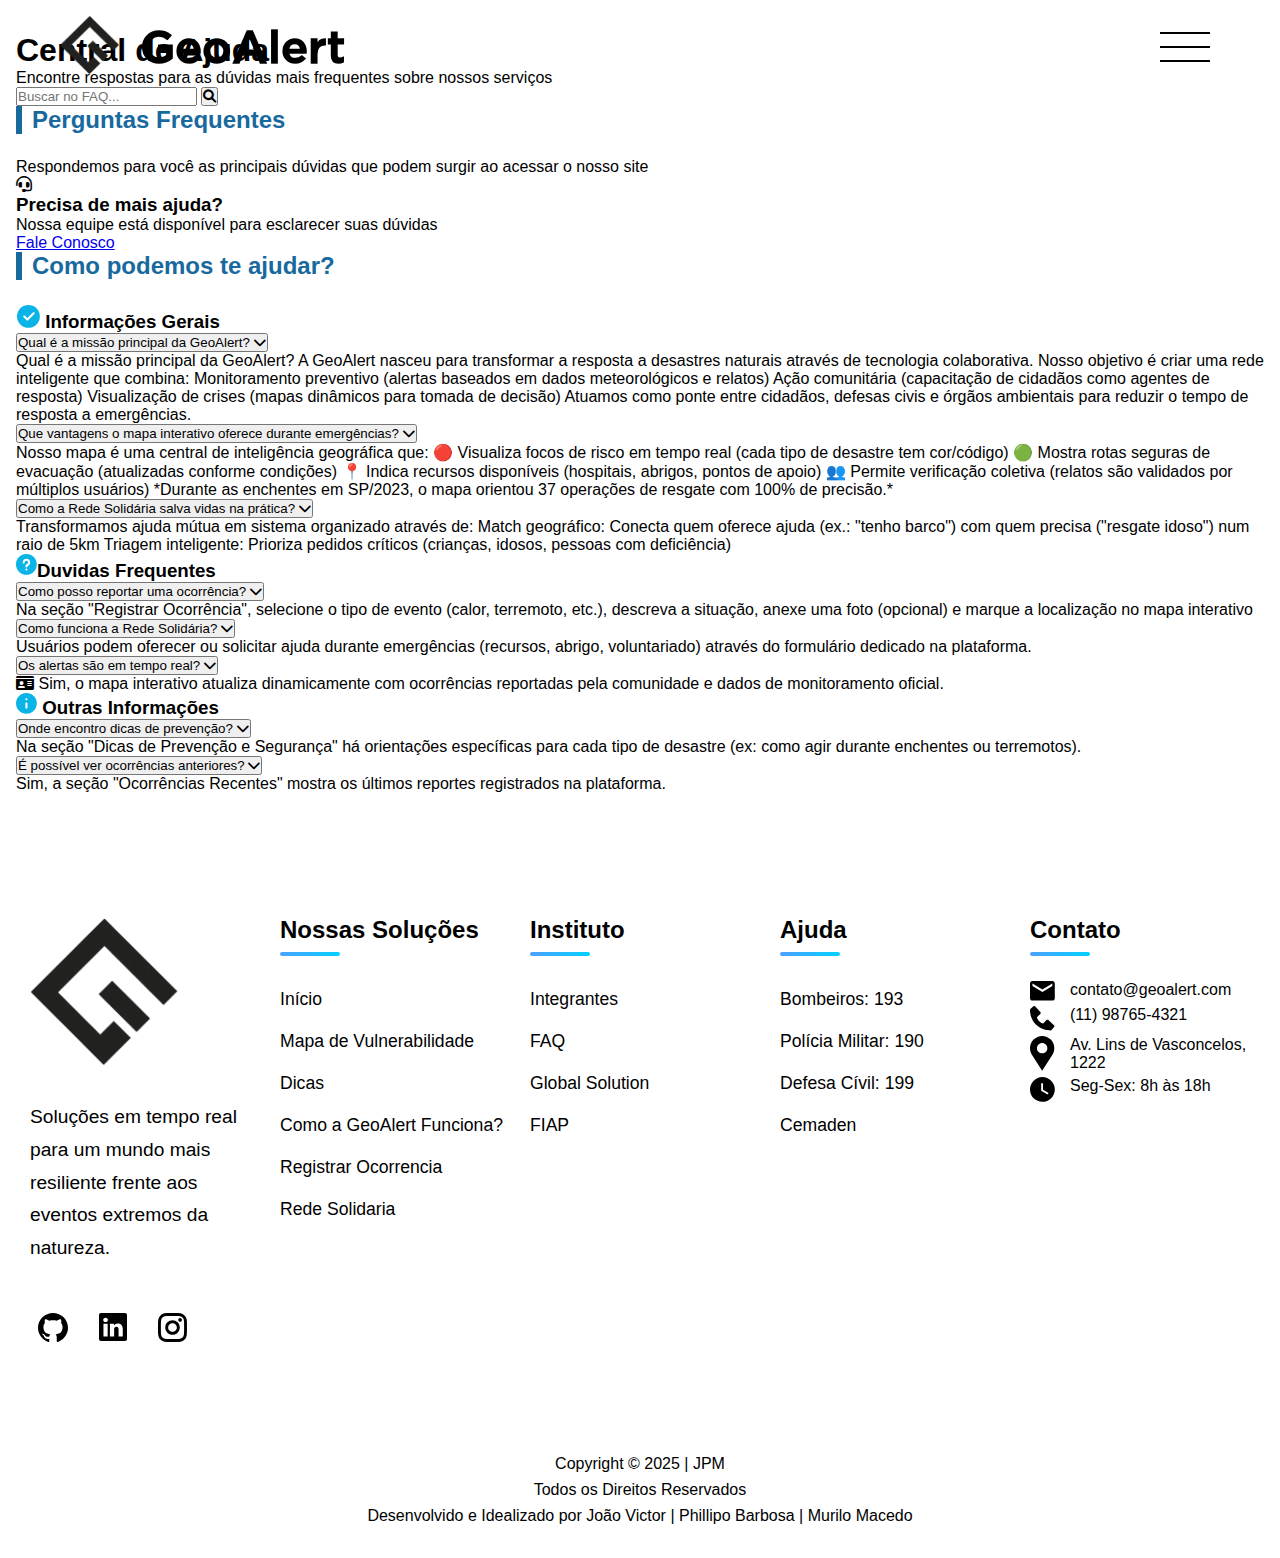
<file: faq.html>
<!DOCTYPE html>
<html lang="pt-BR">
<head>
    <meta charset="UTF-8">
    <meta name="viewport" content="width=device-width, initial-scale=1.0">
    <link rel="stylesheet" href="styles/style.css">
    <link rel="stylesheet" href="styles/mobile.css">
    <link rel="stylesheet" href="https://cdnjs.cloudflare.com/ajax/libs/font-awesome/6.0.0-beta3/css/all.min.css">
    <link rel="fav icon" type="image/x-icon" href="/images/geoalert-logo.svg">

    <style>
    @font-face {
        font-family: gotham-ligth;
        src: url(fonts/Gotham-Light.otf);
    }

    @font-face {
        font-family: gotham-medium;
        src: url(fonts/gotham-htf-medium.otf);
    }

    @font-face {
        font-family: gotham-bold;
        src: url(fonts/Gotham-Bold.otf);
    }
</style>

    <title>FAQ - Global Solution</title>
</head>
<body class="body-faq">

    <nav class="nav">
      <div class="logo-nav">
        <a href="index.html"><img class="logo-geoalert" src="images/geoalert-logo.svg" alt=""></a>
        <h1 class="logo-name">GeoAlert</h1>
      </div>
      <ul class="nav-links">
          <li><a href="index.html"><span class="numero">01</span>Início</a></li>
          <li><a href="integrantes.html"><span class="numero">02</span>Integrantes</a></li>
          <li><a href="faq.html" target="_blank"><span class="numero">03</span>FAQ</a></li>
          <li><a href="https://www.fiap.com.br/graduacao/global-solution/" target="_blank"><span class="numero">04</span>Global Solution</a></li>
          <li><a href="https://www.fiap.com.br/" target="_blank"><span class="numero">05</span>FIAP</a></li>
      </ul>
      <button class="hamburger" aria-label="Menu">
          <span></span>
          <span></span>
          <span></span>
      </button>
    </nav>

    <main class="conteudo-principal">
        <div class="container">
            <div class="cabecalho-faq">
                <h1 class="troca-fontes">Central de Ajuda</h1>
                <p>Encontre respostas para as dúvidas mais frequentes sobre nossos serviços</p>
                
                <div class="container-busca">
                    <input type="text" id="busca-faq" placeholder="Buscar no FAQ...">
                    <button type="button"><i class="fas fa-search"></i></button>
                </div>
            </div>

            <div class="grid-faq">
                <aside class="barra-lateral-faq">
                    <h2 class="troca-fontes">Perguntas Frequentes</h2>
                    <p class="subtitulo">Respondemos para você as principais dúvidas que podem surgir ao acessar o nosso site</p>
                    
                    <div class="cartao-ajuda">
                        <i class="fas fa-headset"></i>
                        <h3 class="troca-fontes">Precisa de mais ajuda?</h3>
                        <p>Nossa equipe está disponível para esclarecer suas dúvidas</p>
                        <a href="integrantes.html" class="botao">Fale Conosco</a>
                    </div>
                </aside>

                <section class="conteudo-faq">
                    <h2 class="troca-fontes">Como podemos te ajudar?</h2>
                    
                    <div class="categoria-faq">
                        <h3 class="troca-fontes"><img src="images/logo-check.svg" alt=""> Informações Gerais</h3>
                        <div class="acordeao-faq">
                            <!-- Item 1 -->
                            <div class="item-faq ativo">
                                <button class="pergunta-faq">
                                    <span>Qual é a missão principal da GeoAlert?</span>
                                    <i class="fas fa-chevron-down"></i>
                                </button>
                                <div class="resposta-faq">
                                    <p>Qual é a missão principal da GeoAlert?
                                       A GeoAlert nasceu para transformar a resposta a desastres naturais através de tecnologia colaborativa. Nosso objetivo é criar uma rede inteligente que combina:

                                        Monitoramento preventivo (alertas baseados em dados meteorológicos e relatos)

                                       Ação comunitária (capacitação de cidadãos como agentes de resposta)

                                       Visualização de crises (mapas dinâmicos para tomada de decisão)
                                       Atuamos como ponte entre cidadãos, defesas civis e órgãos ambientais para reduzir o tempo de resposta a emergências.</p>
                                </div>
                            </div>
                            
                            <!-- Item 2 -->
                            <div class="item-faq">
                                <button class="pergunta-faq">
                                    <span>Que vantagens o mapa interativo oferece durante emergências?</span>
                                    <i class="fas fa-chevron-down"></i>
                                </button>
                                <div class="resposta-faq">
                                    <p>Nosso mapa é uma central de inteligência geográfica que:

                                    🔴 Visualiza focos de risco em tempo real (cada tipo de desastre tem cor/código)

                                    🟢 Mostra rotas seguras de evacuação (atualizadas conforme condições)

                                    📍 Indica recursos disponíveis (hospitais, abrigos, pontos de apoio)

                                    👥 Permite verificação coletiva (relatos são validados por múltiplos usuários)
                                    *Durante as enchentes em SP/2023, o mapa orientou 37 operações de resgate com 100% de precisão.*

                                    </p>
                                    
                                </div>
                            </div>
                            
                            <!-- Item 3 -->
                            <div class="item-faq">
                                <button class="pergunta-faq">
                                    <span>Como a Rede Solidária salva vidas na prática?</span>
                                    <i class="fas fa-chevron-down"></i>
                                </button>
                                <div class="resposta-faq">
                                    <div class="grid-enderecos">
                                        <div class="item-endereco">
                                            <p>Transformamos ajuda mútua em sistema organizado através de:

                                                Match geográfico: Conecta quem oferece ajuda (ex.: "tenho barco") com quem precisa ("resgate idoso") num raio de 5km

                                                Triagem inteligente: Prioriza pedidos críticos (crianças, idosos, pessoas com deficiência)

                                                </p>
                                        </div>
                                        
                                    </div>
                                </div>
                            </div>
                        </div>
                    </div>

                    <div class="categoria-faq">
                        <h3 class="troca-fontes"><img src="images/logo-question.svg" alt="">Duvidas Frequentes</h3>
                        <div class="acordeao-faq">
                            <!-- Item 4 -->
                            <div class="item-faq">
                                <button class="pergunta-faq">
                                    <span>Como posso reportar uma ocorrência?</span>
                                    <i class="fas fa-chevron-down"></i>
                                </button>
                                <div class="resposta-faq">
                                    <p>Na seção "Registrar Ocorrência", selecione o tipo de evento (calor, terremoto, etc.), descreva a situação, anexe uma foto (opcional) e marque a localização no mapa interativo</p>
                                    
                                </div>
                            </div>
                            
                            <!-- Item 5 -->
                            <div class="item-faq">
                                <button class="pergunta-faq">
                                    <span>Como funciona a Rede Solidária?</span>
                                    <i class="fas fa-chevron-down"></i>
                                </button>
                                <div class="resposta-faq">
                                    <div class="grid-servicos">
                                        <div class="item-servico">
                                            <p>Usuários podem oferecer ou solicitar ajuda durante emergências (recursos, abrigo, voluntariado) através do formulário dedicado na plataforma.</p>
                                        </div>
                                        
                                    </div>
                                </div>
                            </div>
                            
                            <!-- Item 6 -->
                            <div class="item-faq">
                                <button class="pergunta-faq">
                                    <span>Os alertas são em tempo real?</span>
                                    <i class="fas fa-chevron-down"></i>
                                </button>
                                <div class="resposta-faq">
                                    <div class="lista-documentos">
                                        <div class="item-documento">
                                            <i class="fas fa-id-card"></i>
                                            <span>Sim, o mapa interativo atualiza dinamicamente com ocorrências reportadas pela comunidade e dados de monitoramento oficial.</span>
                                        </div>
                                    </div>
                                </div>
                            </div>
                        </div>
                    </div>

                    <div class="categoria-faq">
                        <h3 class="troca-fontes"><img src="images/logo-info.svg" alt=""> Outras Informações</h3>
                        <div class="acordeao-faq">
                            <!-- Item 7 -->
                            <div class="item-faq">
                                <button class="pergunta-faq">
                                    <span>Onde encontro dicas de prevenção?</span>
                                    <i class="fas fa-chevron-down"></i>
                                </button>
                                <div class="resposta-faq">
                                    <p>Na seção "Dicas de Prevenção e Segurança" há orientações específicas para cada tipo de desastre (ex: como agir durante enchentes ou terremotos).</p>
                                </div>
                            </div>
                            
                            <!-- Item 8 -->
                            <div class="item-faq">
                                <button class="pergunta-faq">
                                    <span>É possível ver ocorrências anteriores?</span>
                                    <i class="fas fa-chevron-down"></i>
                                </button>
                                <div class="resposta-faq">
                                    <p>Sim, a seção "Ocorrências Recentes" mostra os últimos reportes registrados na plataforma.</p>
                                </div>
                            </div>
                        </div>
                    </div>
                </section>
            </div>
        </div>
    </main>
    <footer id="footer">
        <div class="footer-container">
            <div class="footer-section logo-section">
                <div class="logo">
                    <img class="logo-g" src="images/ChatGPT Image May 29, 2025, 06_41_42 PM (1).png" alt="">
                </div>
                <p class="slogan paragrafos-footer">Soluções em tempo real para um mundo mais resiliente frente aos eventos extremos da natureza.</p>
                <div class="social-icons">
                    <a href=""><img src="images/logo-github.svg" alt=""></a>
                    <a href=""><img src="images/logo-linkedin.svg" alt=""></a>
                    <a href=""><img src="images/logo-instagram.svg" alt=""></a>
                </div>
            </div>
            
            <div class="footer-section">
                <h3 class="titulo-footer">Nossas Soluções</h3>
                <ul>
                    <li><a class="paragrafos-footer" href="#pagina-header">Início</a></li>
                    <li><a class="paragrafos-footer" href="#mapa-section">Mapa de Vulnerabilidade</a></li>
                    <li><a class="paragrafos-footer" href="#dicas">Dicas</a></li>
                    <li><a class="paragrafos-footer" href="#solucao">Como a GeoAlert Funciona?</a></li>
                    <li><a class="paragrafos-footer" href="#form-section">Registrar Ocorrencia</a></li>
                    <li><a class="paragrafos-footer" href="#ajuda-section">Rede Solidaria</a></li>
                </ul>
            </div>
            
            <div class="footer-section">
                <h3 class="titulo-footer">Instituto</h3>
                <ul>
                    <li><a class="paragrafos-footer" href="integrantes.html">Integrantes</a></li>
                    <li><a class="paragrafos-footer" href="faq.html">FAQ</a></li>
                    <li><a class="paragrafos-footer" href="https://www.fiap.com.br/graduacao/global-solution/">Global Solution</a></li>
                    <li><a class="paragrafos-footer" href="https://www.fiap.com.br/">FIAP</a></li>
                </ul>
            </div>
            
            <div class="footer-section">
                <h3 class="titulo-footer">Ajuda</h3>
                <ul>
                    <li><a class="paragrafos-footer" href="#">Bombeiros: <span class="emergencias">193</span></a></li>
                    <li><a class="paragrafos-footer" href="#">Polícia Militar: <span class="emergencias">190</span></a></li>
                    <li><a class="paragrafos-footer" href="#">Defesa Cívil: <span class="emergencias">199</span></a></li>
                    <li><a class="paragrafos-footer" href="https://www.gov.br/cemaden/pt-br" target="_blank">Cemaden</a></li>
                </ul>
                
            </div>
            
            <div class="footer-section">
                <h3 class="titulo-footer">Contato</h3>
                <ul class="contact-info">
                    <li class="contact">
                        <img class="icons" src="images/icon-email.svg" alt="">
                        <span class="paragrafos-footer">contato@geoalert.com</span>
                    </li>
                    <li class="contact"class="contact">
                        <img class="icons" src="images/icon-phone.svg" alt="">
                        <span class="paragrafos-footer">(11) 98765-4321</span>
                    </li>
                    <li  class="contact">
                        <img class="icons" src="images/icon-loc.svg" alt="">
                        <span class="paragrafos-footer">Av. Lins de Vasconcelos, 1222</span>
                    </li>
                    <li class="contact">
                        <img class="icons" src="images/icon-clock.svg" alt="">
                        <span class="paragrafos-footer">Seg-Sex: 8h às 18h</span>
                    </li>
                </ul>
            </div>
        </div>
        
        <div class="footer-bottom">
            <p class="paragrafos-footer">Copyright © 2025 | JPM</p>
            <p class="paragrafos-footer">Todos os Direitos Reservados</p>
            <p class="paragrafos-footer">Desenvolvido e Idealizado por João Victor | Phillipo Barbosa | Murilo Macedo</p>
        </div> 
    </footer>
    <script src="js/script.js"></script>
    <script src="js/faq.js"></script>
</body>
</html>
</file>
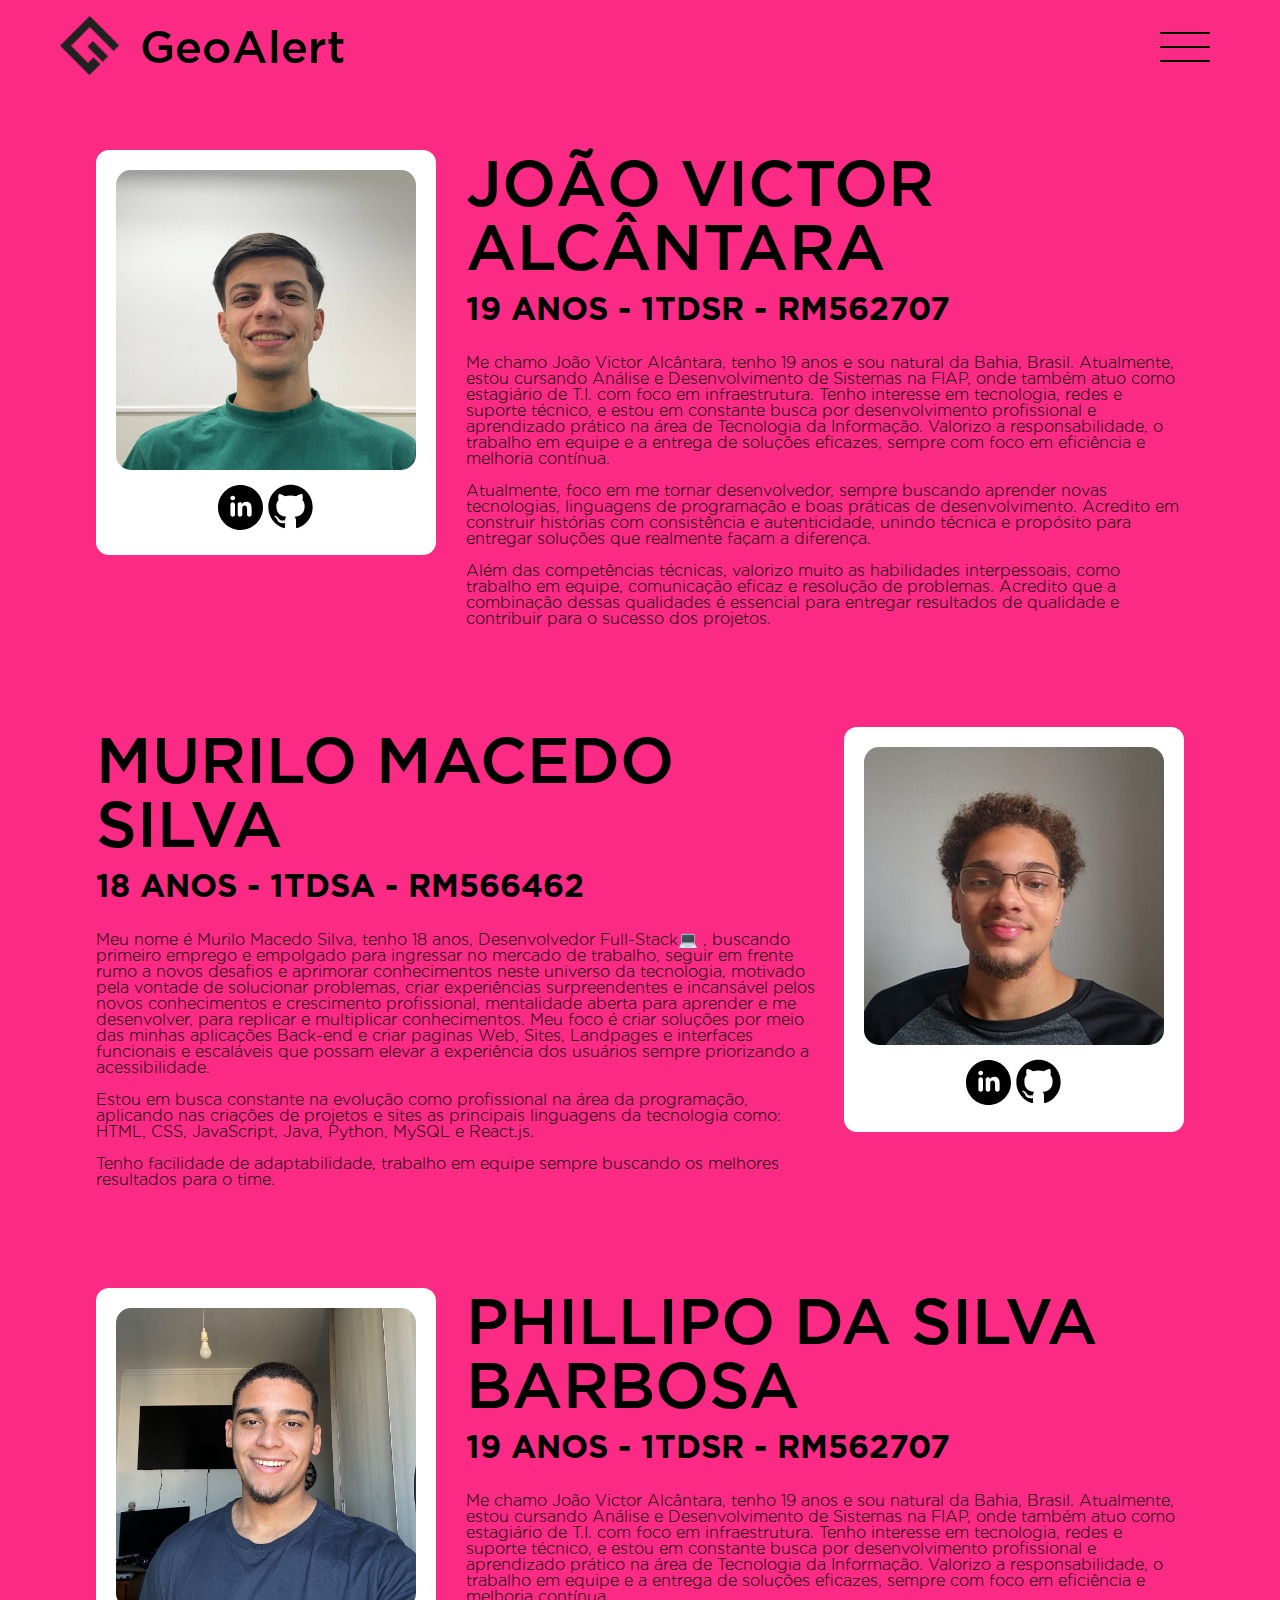
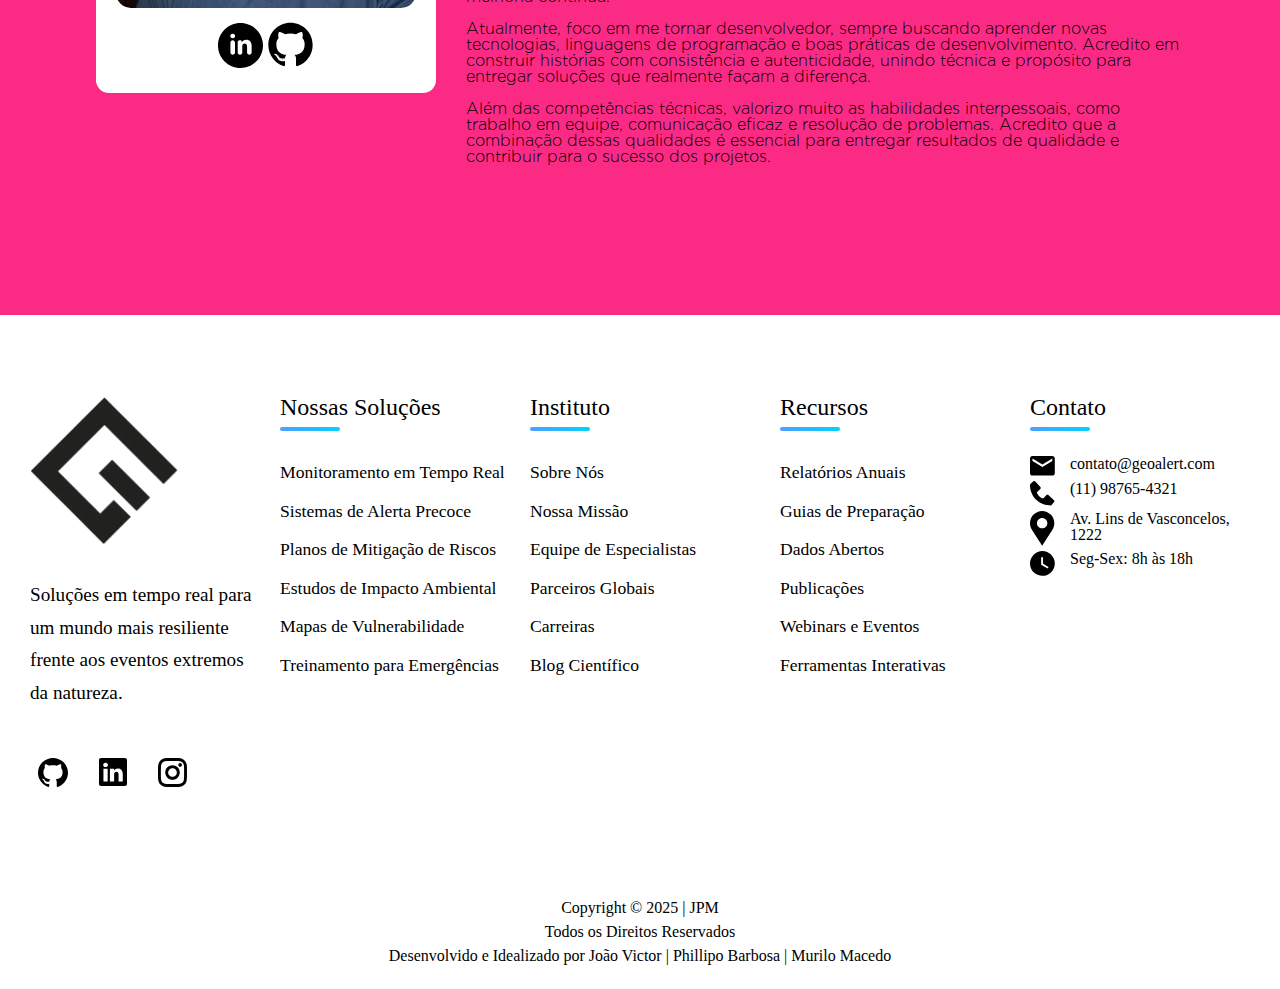
<file: integrantes.html>
<!DOCTYPE html>
<html lang="pt-br">
<head>
    <meta charset="UTF-8">
    <meta name="viewport" content="width=device-width, initial-scale=1.0">
    <link rel="stylesheet" href="styles/style.css">
    <link rel="stylesheet" href="styles/reset.css">
    <link rel="stylesheet" href="styles/mobile.css">
    <link rel="fav icon" type="image/x-icon" href="/images/geoalert-logo.svg">
    <title>Integrantes - Global Solution</title>

     <style>
    @font-face {
        font-family: gotham-ligth;
        src: url(fonts/Gotham-Light.otf);
    }

    @font-face {
        font-family: gotham-medium;
        src: url(fonts/gotham-htf-medium.otf);
    }

    @font-face {
        font-family: gotham-bold;
        src: url(fonts/Gotham-Bold.otf);
    }
</style>
</head>
<body>

 <nav class="nav">
   <div class="logo-nav">
      <a href="index.html"><img class="logo-geoalert" src="images/geoalert-logo.svg" alt=""></a>
      <h1 class="logo-name">GeoAlert</h1>
   </div>
      <ul class="nav-links">
          <li><a href="index.html">Início</a></li>
          <li><a href="#">FAQ</a></li>
          <li><a href="#">Registrar Ocorrencia</a></li>
          <li><a href="#">Rede Solidária</a></li>
          <li><a href="#">Registrar Ocorrencia</a></li>
          <li><a href="#">Contatos</a></li>
      </ul>
      <button class="hamburger" aria-label="Menu">
          <span></span>
          <span></span>
          <span></span>
      </button>
</nav>
   
<section class="integrantes">

  <!-- Integrante 1 - João -->

  <div class="integrante-um-joao">

    <!-- Card de Integrante -->

    <div class="cards card1_integrantes">
      <div class="conteudo-card">
        <img class="imagens joao" src="images/foto-joao.jpg" alt="Imagem João">
        <div class="icones">
          <a href="https://www.linkedin.com/in/alc-joao" target="_blank"><img class="movendo-icones" src="images/icon-linkedin.svg" alt="Link Linkedin"></a>
          <a href="https://github.com/alc-joao" target="_blank"><img class="movendo-icones" src="images/icon-github.svg" alt="Link GitHub"></a>
        </div>
      </div>
    </div>

    <!-- Biografia de Integrante -->

    <div class="paragrafos">
      <h1 class="titulo">JOÃO VICTOR ALCÂNTARA</h1>
      <p class="sub-titulo">19 ANOS - 1TDSR - RM562707</p>
      <p class="biografia">Me chamo João Victor Alcântara, tenho 19 anos e sou natural da Bahia, Brasil. Atualmente, estou cursando Análise e Desenvolvimento de Sistemas na FIAP, onde também atuo como estagiário de T.I. com foco em infraestrutura. Tenho interesse em tecnologia, redes e suporte técnico, e estou em constante busca por desenvolvimento profissional e aprendizado prático na área de Tecnologia da Informação. Valorizo a responsabilidade, o trabalho em equipe e a entrega de soluções eficazes, sempre com foco em eficiência e melhoria contínua.
        <br><br>
      Atualmente, foco em me tornar desenvolvedor, sempre buscando aprender novas tecnologias, linguagens de programação e boas práticas de desenvolvimento. Acredito em construir histórias com consistência e autenticidade, unindo técnica e propósito para entregar soluções que realmente façam a diferença.
       <br><br>
      Além das competências técnicas, valorizo muito as habilidades interpessoais, como trabalho em equipe, comunicação eficaz e resolução de problemas. Acredito que a combinação dessas qualidades é essencial para entregar resultados de qualidade e contribuir para o sucesso dos projetos.
      </p>
    </div>
  </div>

  <!-- Integrante 2 - Murilo -->

  <div class="integrante-dois-murilo">

    <!-- Biografia de Integrante -->

    <div class="paragrafos">
      <h1 class="titulo">MURILO MACEDO SILVA</h1>
      <p class="sub-titulo">18 ANOS - 1TDSA - RM566462</p>
      <p class="biografia">Meu nome é Murilo Macedo Silva, tenho 18 anos, Desenvolvedor Full-Stack💻 , buscando primeiro emprego e empolgado para ingressar no mercado de trabalho, seguir em frente rumo a novos desafios e aprimorar conhecimentos neste universo da tecnologia, motivado pela vontade de solucionar problemas, criar experiências surpreendentes e incansável pelos novos conhecimentos e crescimento profissional, mentalidade aberta para aprender e me desenvolver, para replicar e multiplicar conhecimentos. Meu foco é criar soluções por meio das minhas aplicações Back-end e criar paginas Web, Sites, Landpages e interfaces funcionais e escaláveis que possam elevar a experiência dos usuários sempre priorizando a acessibilidade.
        <br><br>
      Estou em busca constante na evolução como profissional na área da programação, aplicando nas criações de projetos e sites as principais linguagens da tecnologia como: HTML, CSS, JavaScript, Java, Python, MySQL e React.js.
      <br><br>
      Tenho facilidade de adaptabilidade, trabalho em equipe sempre buscando os melhores resultados para o time.
      </p>
    </div>

    <!-- Card de Integrante -->

    <div class="cards card2_integrantes">
      <div class="conteudo-card">
        <img class="imagens img-murilo" src="images/foto-murilo.png" alt="Imagem Murilo">
        <div class="icones icones-murilo">
        <a href="https://www.linkedin.com/in/murilomacedosilvadev/" target="_blank"><img class="movendo-icones" src="images/icon-linkedin.svg" alt="Link Linkedin"></a>
        <a href="https://github.com/MuriloMacedoSilva" target="_blank"><img class="movendo-icones" src="images/icon-github.svg" alt="Link GitHub"></a>
      </div>
      </div>
    </div>


    
    

  </div>


  
  <div class="integrante-um-joao">

    <!-- Card de Integrante -->

    <div class="cards card1_integrantes">
      <div class="conteudo-card">
        <img class="imagens imagem-phillipo" src="images/foto phillipo.png" alt="Imagem João">
        <div class="icones">
          <a href="https://www.linkedin.com/in/alc-joao" target="_blank"><img class="movendo-icones" src="images/icon-linkedin.svg" alt="Link Linkedin"></a>
          <a href="https://github.com/alc-joao" target="_blank"><img class="movendo-icones" src="images/icon-github.svg" alt="Link GitHub"></a>
        </div>
      </div>
    </div>

    <!-- Biografia de Integrante -->

    <div class="paragrafos">
      <h1 class="titulo">PHILLIPO DA SILVA BARBOSA</h1>
      <p class="sub-titulo">19 ANOS - 1TDSR - RM562707</p>
      <p class="biografia">Me chamo João Victor Alcântara, tenho 19 anos e sou natural da Bahia, Brasil. Atualmente, estou cursando Análise e Desenvolvimento de Sistemas na FIAP, onde também atuo como estagiário de T.I. com foco em infraestrutura. Tenho interesse em tecnologia, redes e suporte técnico, e estou em constante busca por desenvolvimento profissional e aprendizado prático na área de Tecnologia da Informação. Valorizo a responsabilidade, o trabalho em equipe e a entrega de soluções eficazes, sempre com foco em eficiência e melhoria contínua.
        <br><br>
      Atualmente, foco em me tornar desenvolvedor, sempre buscando aprender novas tecnologias, linguagens de programação e boas práticas de desenvolvimento. Acredito em construir histórias com consistência e autenticidade, unindo técnica e propósito para entregar soluções que realmente façam a diferença.
       <br><br>
      Além das competências técnicas, valorizo muito as habilidades interpessoais, como trabalho em equipe, comunicação eficaz e resolução de problemas. Acredito que a combinação dessas qualidades é essencial para entregar resultados de qualidade e contribuir para o sucesso dos projetos.
      </p>
    </div>
  </div>
</section>


<footer>
        <div class="footer-container">
            <div class="footer-section logo-section">
                <div class="logo">
                    <img class="logo-g" src="images/ChatGPT Image May 29, 2025, 06_41_42 PM (1).png" alt="">
                </div>
                <p class="slogan">Soluções em tempo real para um mundo mais resiliente frente aos eventos extremos da natureza.</p>
                <div class="social-icons">
                    <a href=""><img src="images/logo-github.svg" alt=""></a>
                    <a href=""><img src="images/logo-linkedin.svg" alt=""></a>
                    <a href=""><img src="images/logo-instagram.svg" alt=""></a>
                </div>
            </div>
            
            <div class="footer-section">
                <h3>Nossas Soluções</h3>
                <ul>
                    <li><a href="#">Monitoramento em Tempo Real</a></li>
                    <li><a href="#">Sistemas de Alerta Precoce</a></li>
                    <li><a href="#">Planos de Mitigação de Riscos</a></li>
                    <li><a href="#">Estudos de Impacto Ambiental</a></li>
                    <li><a href="#">Mapas de Vulnerabilidade</a></li>
                    <li><a href="#">Treinamento para Emergências</a></li>
                </ul>
            </div>
            
            <div class="footer-section">
                <h3>Instituto</h3>
                <ul>
                    <li><a href="#">Sobre Nós</a></li>
                    <li><a href="#">Nossa Missão</a></li>
                    <li><a href="#">Equipe de Especialistas</a></li>
                    <li><a href="#">Parceiros Globais</a></li>
                    <li><a href="#">Carreiras</a></li>
                    <li><a href="#">Blog Científico</a></li>
                </ul>
            </div>
            
            <div class="footer-section">
                <h3>Recursos</h3>
                <ul>
                    <li><a href="#">Relatórios Anuais</a></li>
                    <li><a href="#">Guias de Preparação</a></li>
                    <li><a href="#">Dados Abertos</a></li>
                    <li><a href="#">Publicações</a></li>
                    <li><a href="#">Webinars e Eventos</a></li>
                    <li><a href="#">Ferramentas Interativas</a></li>
                </ul>
                
            </div>
            
            <div class="footer-section">
                <h3>Contato</h3>
                <ul class="contact-info">
                    <li class="contact">
                        <img class="icons" src="images/icon-email.svg" alt="">
                        <span>contato@geoalert.com</span>
                    </li>
                    <li class="contact"class="contact">
                        <img class="icons" src="images/icon-phone.svg" alt="">
                        <span>(11) 98765-4321</span>
                    </li>
                    <li  class="contact">
                        <img class="icons" src="images/icon-loc.svg" alt="">
                        <span>Av. Lins de Vasconcelos, 1222</span>
                    </li>
                    <li class="contact">
                        <img class="icons" src="images/icon-clock.svg" alt="">
                        <span>Seg-Sex: 8h às 18h</span>
                    </li>
                </ul>
            </div>
        </div>
        
        <div class="footer-bottom">
            <p>Copyright © 2025 | JPM</p>
            <p>Todos os Direitos Reservados</p>
            Desenvolvido e Idealizado por João Victor | Phillipo Barbosa | Murilo Macedo
           <!-- <div class="legal-links">
                <a href="#">Termos e Condições</a>
                <a href="#">Política de Privacidade</a>
                <a href="#">Cookies</a>
                <a href="#">Acessibilidade</a>
                <a href="#">Mapa do Site</a>
            </div>-->
        </div>
    </footer>
    <script src="js/script.js"></script>
</body>
</html>
</file>
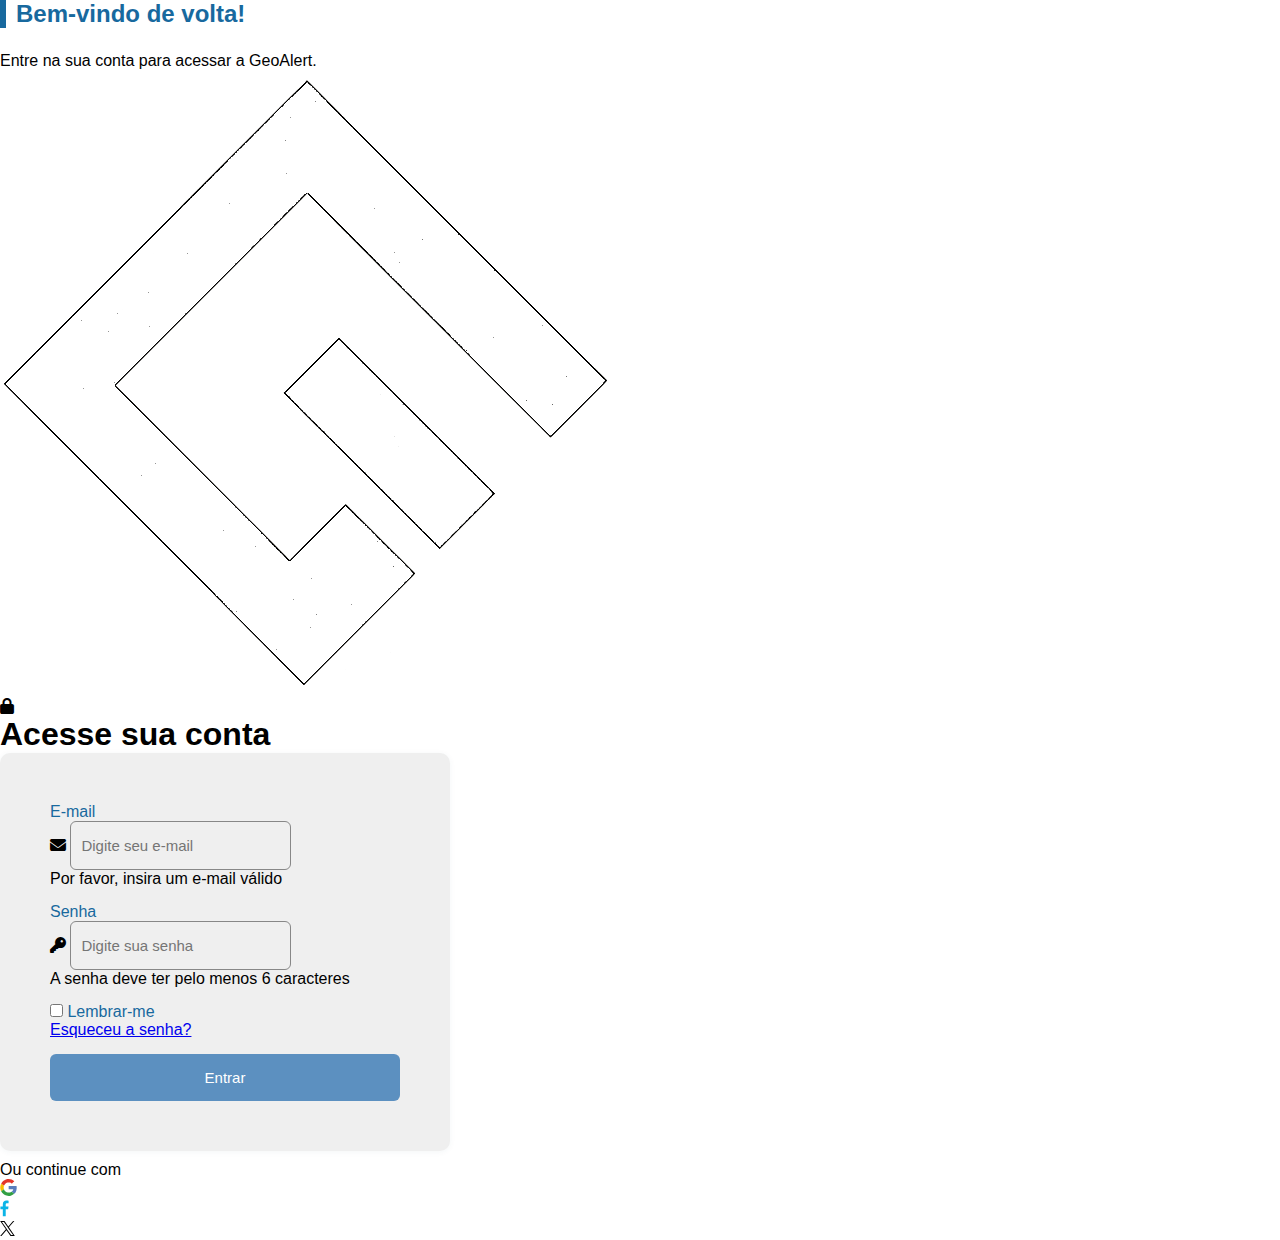
<file: login.html>
<!DOCTYPE html>
<html lang="pt-BR">
<head>
    <meta charset="UTF-8">
    <meta name="viewport" content="width=device-width, initial-scale=1.0">
    <title>Login - Global Solution</title>
    <link rel="stylesheet" href="styles/style.css">
    <link rel="stylesheet" href="styles/mobile.css">
    <link rel="stylesheet" href="https://cdnjs.cloudflare.com/ajax/libs/font-awesome/6.4.0/css/all.min.css">
    <link rel="fav icon" type="image/x-icon" href="/images/geoalert-logo.svg">
</head>
<body class="login">
    <div class="login-geral">
        <div class="left-panel">
            <h2>Bem-vindo de volta!</h2>
            <p>Entre na sua conta para acessar a GeoAlert.</p>
            <div class="illustration">
                <img  class="logo-geo-branca" src="images/logo-geoalert-branca.png" alt="Login Illustration">
            </div>
        </div>
        
        <div class="right-panel">
            <div class="logo">
                <i class="fas fa-lock"></i>
                <h1>Acesse sua conta</h1>
            </div>
            
            <form id="loginForm">
                <div class="form-group">
                    <label for="email">E-mail</label>
                    <div class="input-with-icon">
                        <i class="fas fa-envelope"></i>
                        <input type="email" id="email" class="form-control" placeholder="Digite seu e-mail">
                    </div>
                    <div id="emailError" class="error-message">Por favor, insira um e-mail válido</div>
                </div>
                
                <div class="form-group">
                    <label for="password">Senha</label>
                    <div class="input-with-icon">
                        <i class="fas fa-key"></i>
                        <input type="password" id="password" class="form-control" placeholder="Digite sua senha">
                    </div>
                    <div id="passwordError" class="error-message">A senha deve ter pelo menos 6 caracteres</div>
                </div>
                
                <div class="options">
                    <div class="remember-me">
                        <input type="checkbox" id="remember">
                        <label for="remember">Lembrar-me</label>
                    </div>
                    <a href="#" class="forgot-password">Esqueceu a senha?</a>
                </div>
                
                <button type="submit" class="btn">Entrar</button>
            </form>
            
            <div class="divider">
                <span>Ou continue com</span>
            </div>
            
            <div class="social-login">
                <div class="social-btn google">
                    <img src="images/logo-google.svg" alt="">
                </div>
                <div class="social-btn facebook">
                    <img src="images/logo-facebook.svg" alt="">
                </div>
                <div class="social-btn twitter">
                    <img src="images/logo-x.svg" alt="">
                </div>
            </div>
            
        </div>
    </div>

    <script src="js/login.js"></script>
</body>
</html>
</file>
<file: styles/style.css>
html, body {
  margin: 0;
  padding: 0;
  height: 100%;
  width: 100%;
  scroll-behavior: smooth;
}

/* NAV BAR */

.nav {
  display: flex;
  justify-content: space-between;
  align-items: center;
  padding: 10px 60px;
  width: 100%;
  color: white;
  position: fixed;
  box-sizing: border-box;
  top: 0;
  left: 0;
  z-index: 2;
}

.logo-name {
  color: #000;
  font-family: gotham-medium;
  font-size: 45px;
}

.logo-nav {
  display: flex;
  gap: 20px;
  align-items: center;
}

.logo-geoalert {
  width: 60px;
}

.nav-links a {
  color: rgb(0, 0, 0);
  text-decoration: none;
  padding: 10px;
  display: block;
  transition: opacity 0.5s ease;
  font-family: gotham-ligth;
  font-size: 50px;
}

.hamburger {
  cursor: pointer;
  background: none;
  border: none;
  padding: 10px;
}

.hamburger span {
  display: block;
  width: 50px;
  height: 2px;
  background: black;
  margin: 12px 0;
  transition: all 0.3s ease;
}

.nav-links {
  display: flex;
  flex-direction: column;
  position: absolute;
  top: 0;
  left: 0;
  background: #ffffff;
  width: 100%;
  text-align: start;
  padding: 300px 50px;
  height: 100vh;
  margin: 0;
  justify-items: center;
  transition: transform 0.3s ease;
  transform: translateX(100%);
}

.nav-links.active {
  transform: translateX(0);
}

.nav-links a:hover {
  opacity: 0.8;
}


.hamburger.active span:nth-child(1) {
  transform: rotate(45deg) translate(10px, 10px);
}

.hamburger.active span:nth-child(2) {
  opacity: 0;
}

.hamburger.active span:nth-child(3) {
  transform: rotate(-45deg) translate(9px, -10px);
}

.text-decoration {
  text-decoration: none;
}



/* HEADER */

.header {
  background-image: url(../images/background-header.svg);
  background-repeat: no-repeat;
  background-size: cover;
  width: 100%;
  height: 100vh;
}

.world {
  width: 100%;
}

.titulo-header {
  font-size: 50px;
  font-family: gotham-ligth;
}

.paragrafo-header {
  font-size: 30px;
  font-family: gotham-ligth;
  line-height: 45px;
}

.conteudo-header {
  display: flex;
  padding: 150px 150px 0 100px;
  justify-content: space-between;
}

.scroll {
  justify-items: center;
}

.circle-scroll {
  width: 70px;
  height: 70px;
  border: 1.5px solid #333;
  border-radius: 50%;
  display: flex;
  justify-content: center;
  align-items: center;
  position: relative;
}

.arrow {
  position: relative;
  width: 25px;
  height: 25px;
}

.arrow::before {
  content: "";
  position: absolute;
  top: 0;
  left: 0;
  width: 100%;
  height: 100%;
  box-sizing: border-box;
  
  border-right: 1.5px solid #333;
  border-bottom: 1.5px solid #333;
  transform: rotate(45deg);
}


.arrow {
  animation: bounce 2s infinite;
}

@keyframes bounce {
  0%, 20%, 50%, 80%, 100% {transform: translateY(0);}
  40% {transform: translateY(-10px);}
  60% {transform: translateY(-5px);}
}

/* SOLUÇÃO */

.solution {
  background-image: url(../images/background-solucao.svg);
  background-repeat: no-repeat;
  background-size: cover;
  width: 100%;
  height: 100vh;
}

.solution {
    padding:  100px 0 0 0 ;
    background-color: white;
}

.section-title {
    text-align: start;
    margin-bottom: 0;
    font-size: 50px;
    position: relative;
    font-family: gotham-ligth;
    padding-left: 100px;
    margin-top: 220px;

}

.section-title::after {
    content: '';
    display: block;
    width: 80px;
    height: 4px;
    background-color: #6CB1F2;
    margin-top: 20px;
}

.solution-steps {
    display: grid;
    grid-template-columns: repeat(auto-fit, minmax(250px, 1fr));
    gap: 30px;
    padding: 100px;
}

.step {
    text-align: center;
    padding: 70px;
    border-radius: 10px;
    transition: transform 0.3s, box-shadow 0.3s;
    background-color: #ffffff;
    border: 1px solid black;
    box-shadow: 0 10px 5px rgba(0, 0, 0, 0.5);
}

.step-icon {
  margin-bottom: 50px;
}

.step:hover {
    transform: translateY(-10px);
}

.step h3 {
    margin-bottom: 15px;
    color: #4087ce;
    font-family: gotham-bold;
}

.textos-solution {
  font-family: gotham-ligth;
}


/* PAGINA DE INTEGRANTES */



.integrantes {
  background-color: #fb2b85;
  padding: 150px 96px 50px 96px;
}

.integrante-um-joao {
  display: flex;
  gap: 30px;
  margin-bottom: 100px;
}

.imagens {
  border-radius: 15px;
  width: 300px;
}

.cards {
  width: 354px;
  height: 405px;
  background-color: white;
  border-radius: 13px;
  padding: 20px ;
  transition: transform 1s ease;
}

.cards:hover {
    transform: scale(1.05);
}

.icones-murilo {
  align-items: center;
}

.conteudo-card {
  justify-items: center;
}

.icones {
  margin-top: 10px;
}

.icones a {
  cursor: pointer;
}

.movendo-icones {
     transition: transform 1s ease;
}

.movendo-icones:hover {
    transform: scale(1.2);
}


.titulo {
  color: rgb(0, 0, 0);
  margin-bottom: 15px;
  font-size: 64px;
  font-family: gotham-medium;
}

.sub-titulo {
  color: rgb(0, 0, 0);
  margin-bottom: 30px;
  font-size: 32px;
  font-family: gotham-bold;
}

.biografia {
  color: rgb(0, 0, 0);
  font-size: 16px;
  font-family: gotham-ligth;
}

.integrante-dois-murilo {
  display: flex;
  gap: 2%;
  margin-bottom: 100px;
}

.imagem-phillipo {
    width: 300px;
}


/* SEÇÃO MAPA */

  main {
    max-width: 1500px;
    margin: 2em auto;
    padding: 0 1em;
  }
  section {
    margin-bottom: 2.7em;
  }
  h2 {
    color: #18699e;
    border-left: 6px solid #18699e;
    padding-left: 10px;
    margin-bottom: 1em;
  }
  #mapa {
    width: 100%;
    min-height: 350px;
    height: 350px;
    border-radius: 10px;
    margin-bottom: 0.8em;
    box-shadow: 0 2px 10px rgba(40,75,99,0.09);
  }
  #mapa-legenda {
    display: flex;
    gap: 1.3em;
    margin-bottom: 1em;
    font-size: 1em;
    align-items: center;
  }
  #mapa-legenda img {
    width: 22px;
    vertical-align: middle;
    margin-right: 0.3em;
  }
  form {
    display: flex;
    flex-direction: column;
    gap: 15px;
    background: #EFEFEF;
    padding: 50px 50px;
    border-radius: 10px;
    box-shadow: 0 1px 6px rgba(40,75,99,0.05);
    max-width: 450px;
    margin-bottom: 10px;
  }

  .conteudo-ocorrencia {
    display: flex;
    gap: 50px;
    justify-content: space-between;
  }

  .img-arvore {
    width: 400px;
  }

  form label {
    margin-bottom: 10px;
    color: #18699e;
    font-weight: 500;
  }
  form input, form select, form textarea {
    border: 1px solid #878787;
    border-radius: 6px;
    padding: 15px 10px;
    font-size: 15px;
    font-family: inherit;
    background-color: #EFEFEF;
  }
  form input[type="file"] {
    border: none;
    padding: 0 100px;
  }
  form button {
    background: #5c90c0;
    color: #fff;
    border: none;
    border-radius: 6px;
    padding: 15px;
    font-size: 15px;
    cursor: pointer;
    transition: background 0.2s;
  }
  form button:hover {
    background: #39a0c1;
  }
  #form-msg, #ajuda-msg {
    color: #18699e;
    font-size: 0.97em;
    margin: 0.3em 0 0 0;
    min-height: 1.2em;
  }
  #coordenadas-info {
    color: #444;
    font-size: 0.97em;
    margin-bottom: 0.3em;
  }
  #lista-ocorrencias {
    margin-top: 1em;
    display: flex;
    flex-direction: column;
    gap: 1em;
  }
  .ocorrencia {
    background: #e5f0fa;
    padding: 1em 1.3em;
    border-radius: 8px;
    box-shadow: 0 1px 3px rgba(40,75,99,0.05);
    border-left: 6px solid #18699e;
    position: relative;
    font-size: 1em;
  }
  
  
  @media (max-width: 800px) {
    main { padding: 0 0.2em; }
    #mapa { height: 230px; min-height: 230px; }
    .dicas-container { flex-direction: column; }

    .img-arvore {
      display: none;
    }
  }


/* FOOTER */

 * {
            margin: 0;
            padding: 0;
            box-sizing: border-box;
            font-family: 'Segoe UI', Tahoma, Geneva, Verdana, sans-serif;
        }
        
        
       
        
        /* Estilos do Footer */
        footer {
            background: white;
            color: black;

        }
        
        .footer-container {
            display: flex;
            flex-wrap: nowrap;
            justify-content: space-between;
            max-width: 1400px;
            margin: 0 auto;
            padding: 0 20px;
            padding: 80px 0 0 30px;
        }
        
        .footer-section {
            flex: 1;
            min-width: 220px;
            margin-bottom: 40px;
            padding: 0;
            margin-right: 20px;
        }
        
        .footer-section h3 {
            font-size: 1.5rem;
            margin-bottom: 25px;
            position: relative;
            padding-bottom: 12px;
            
        }
        
        .footer-section h3:after {
            content: '';
            position: absolute;
            bottom: 0;
            left: 0;
            width: 60px;
            height: 4px;
            background: linear-gradient(to right, #4da0ff, #00d2ff);
            border-radius: 3px;
        }
        
        .footer-section ul {
            list-style: none;
        }
        
        .footer-section ul li {
            margin-bottom: 5px;
        }
        
        .footer-section ul li a {
            color: #000000;
            text-decoration: none;
            transition: all 0.3s ease;
            display: block;
            padding: 8px 0;
            font-size: 1.1rem;
        }
        
        .footer-section ul li a:hover {
            color: #000000;
            padding-left: 8px;
        }
        
        .contact-info li {
            display: flex;
            align-items: flex-start;
            margin-bottom: 20px;
        }
        
        
        .logo-section {
            display: flex;
            flex-direction: column;
        }
        
        .logo-g {
            width: 150px;
            margin-bottom: 30px;
        }
        
        .slogan {
            font-size: 1.2rem;
            line-height: 1.7;
            max-width: 300px;
            color: #000000;
            margin-bottom: 25px;
        }
        
        .social-icons {
            display: flex;
            margin-top: 15px;
        }
        
        .social-icons a {
            display: flex;
            align-items: center;
            justify-content: center;
            width: 45px;
            height: 45px;
            margin-right: 15px;
            transition: all 0.3s ease;
        }
        
        .social-icons a:hover {
            transform: translateY(-5px);
        }
        
        .footer-bottom {
            background: rgb(255, 255, 255);
            padding: 25px 0;
            text-align: center;
            margin-top: 40px;
        }
        
        .footer-bottom p {
            color: #000000;
            font-size: 1rem;
            margin-bottom: 8px;
        }
        
        .legal-links {
            display: flex;
            justify-content: center;
            flex-wrap: wrap;
            margin-top: 15px;
        }
        
        .legal-links a {
            color: black;
            text-decoration: none;
            margin: 0 15px;
            font-size: 0.95rem;
            transition: all 0.3s ease;
        }
        
        .legal-links a:hover {
            color: #3a3a3a;
        }

        .icons {
            margin-right: 15px;
            font-size: 20px;
            min-width: 25px;
        }
</file>
<file: styles/mobile.css>
/*_______________________________________________*/

/* INTEGRANTES */

        
@media screen and (max-width: 1100px)  {
   

    .imagens {
        width: 100%;
        margin: 0 auto;
    }

    .integrantes {
        display: flex;
        flex-direction: column;
        align-items: center;
        width: 100%;
        padding: 20px 0 0 0;
    }

    .integrante-um-joao {
        display: flex;
        flex-direction: column;
        align-items: center;
        justify-content: center;
        width: 100%;
    }

    .integrante-dois-murilo {
        display: flex;
        flex-direction: column-reverse;
        align-items: center;
        justify-content: center;
        gap: 30px;
        width: 100%;
    }

    .paragrafos {
        display: flex;
        flex-direction: column;
        align-items: center;
        justify-content: center;
        width: 90%;
        padding: 10px;
    }

    .titulo {
        justify-content: center;
        align-items: center;
        font-size: 50px;
        margin: 0 0 30px 0;
    }
}

@media screen and (max-width: 720px) {

    .integrantes {
        display: flex;
        flex-direction: column;
        align-items: center;
        padding: 30px;
    }

    .integrante-um-joao {
        display: flex;
        flex-direction: column;
        align-items: center;
        justify-content: center;
        margin-top: 100px;
    }

    .integrante-dois-murilo {
        display: flex;
        flex-direction: column-reverse;
        align-items: center;
        justify-content: center;
        gap: 30px;
    }

    .paragrafos {
        display: flex;
        flex-direction: column;
        align-items: center;
        justify-content: center;
        width: 100%;
    }

    .paragrafos h1 {
        justify-content: center;
        width: 100%;
        align-items: center;
    }

}

        /* FOOTER */

  
        @media (max-width: 992px) {
            .footer-container {
                gap: 20px;
            }
            
            .footer-section {
                flex: 0 0 45%;
            }
        }
        
        @media (max-width: 768px) {
            .header {
                padding: 40px 20px;
            }
            
            .header h1 {
                font-size: 2.2rem;
            }
            
            .content {
                padding: 30px;
            }
            
            .footer-section {
                flex: 0 0 100%;
            }
            
            .footer-container {
                flex-direction: column;
            }
        }

/* SESSÃO MAPA */

  @media (max-width: 800px) {
    main { padding: 0 0.2em; }
    #mapa { height: 230px; min-height: 230px; }
    .dicas-container { flex-direction: column; }

    .img-arvore {
      display: none;
    }
  }
</file>
